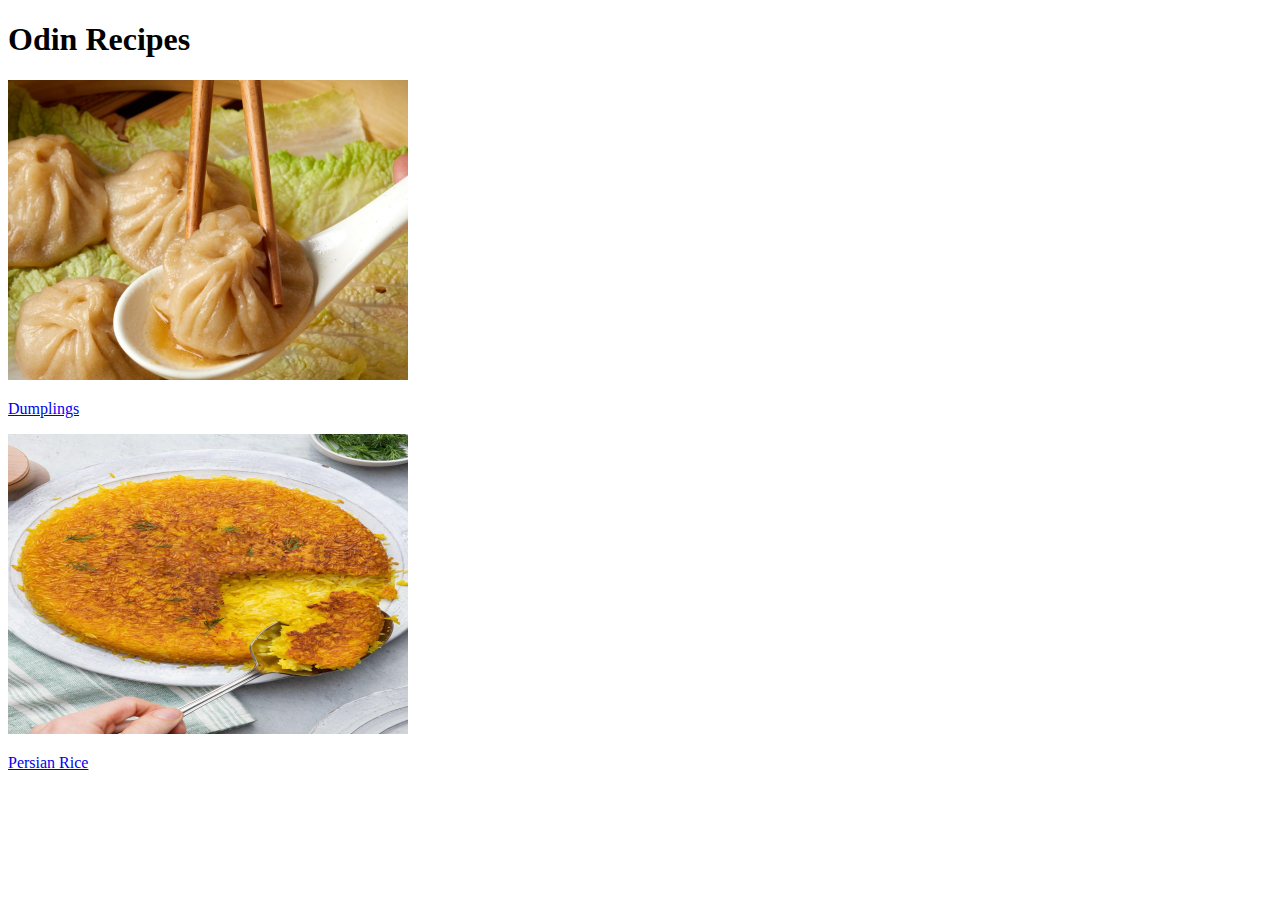
<file: index.html>
<!DOCTYPE html>
<html lang="en">
<head>
    <meta charset="UTF-8">
    <meta name="viewport" content="width=device-width, initial-scale=1.0">
    <title>recipes</title>
</head>
<body>
    <h1>Odin Recipes</h1>
    
    <img src="img/dumpling.jpeg" alt="dumpling" height="300" width="400">

    <p><a href="recipes/dumplings.html">Dumplings</a> </p>

    <img src="img/persian-rice.jpeg" alt="persian rice" height="300" width="400">

    <p><a href="recipes/persian-rice.html">Persian Rice</a></p>



    
   

   
    

</body>
</html>
</file>
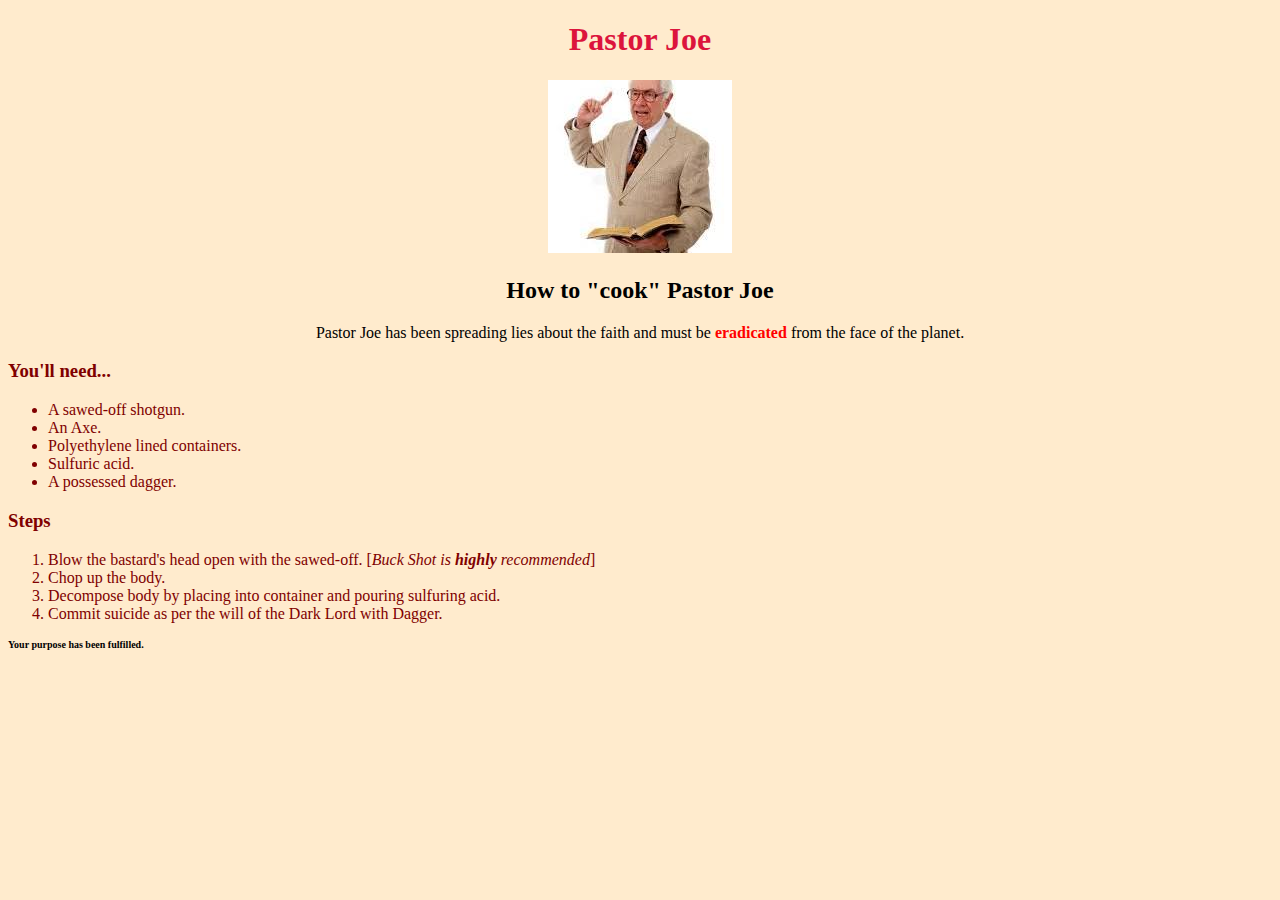
<file: recipes/Pastor Joe.html>
<!DOCTYPE html>
<html lang="en">
<head>
    <meta charset="UTF-8">
    <meta name="viewport" content="width=device-width, initial-scale=1.0">
    <title>Pastor Joe</title>
    <link rel="stylesheet" href="style.css">
</head>
<body>

    <h1 class="title">Pastor Joe</h1>

    <div class="img"><img src="../img/Pastor.jpeg" alt="pastor joe"></div>

    <div class="death text">
     <h2>How to "cook" Pastor Joe</h2>

     <p>Pastor Joe has been spreading lies about the faith and must be <strong class="bold">eradicated</strong> 
        from the face of the planet.
     </p>

    </div>

    <div class="instructions">
    <h3>You'll need...</h3>

    <ul>
        <li>A sawed-off shotgun.</li>
        <li>An Axe.</li>
        <li>Polyethylene lined containers.</li>
        <li>Sulfuric acid.</li>
        <li>A possessed dagger.</li>
    </ul>

    <h3>Steps</h3>

    <ol>
        <li>Blow the bastard's head open with the sawed-off. [<em>Buck Shot is <strong>highly </strong>recommended</em>]</li>
        <li>Chop up the body.</li>
        <li>Decompose body by placing into container and pouring sulfuring acid.</li>
        <li>Commit suicide as per the will of the Dark Lord with Dagger.</li>
    </ol>
    </div>

    <p class="small">Your purpose has been fulfilled.</p>
</body>
</html>
</file>
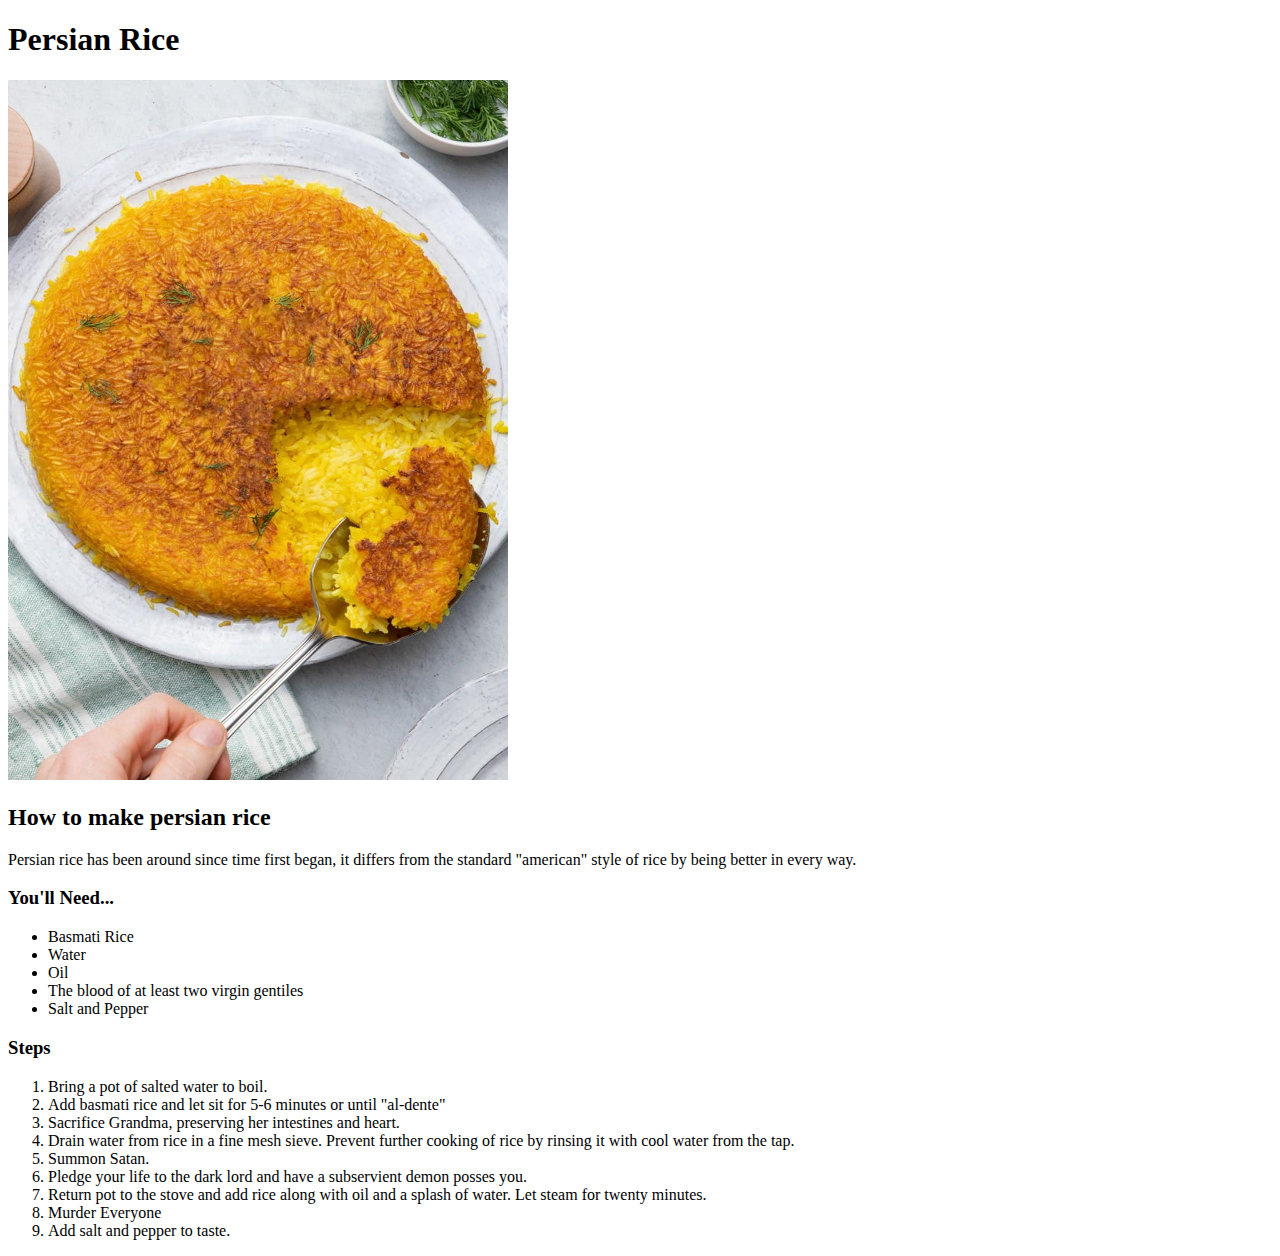
<file: recipes/persian-rice.html>
<!DOCTYPE html>
<html lang="en">
<head>
    <meta charset="UTF-8">
    <meta name="viewport" content="width=device-width, initial-scale=1.0">
    <title>Persian rice recipe</title>
</head>
<body>
    <h1>Persian Rice</h1>

    <img src="../img/persian-rice.jpeg" alt="persian rice" height="700" width="500">

    <p><h2>How to make persian rice</h2></p>

    <p>Persian rice has been around since time first began,
        it differs from the standard "american" style of rice by being 
        better in every way.
    </p>
    
    <h3>You'll Need...</h3>

    <ul>
        <li>Basmati Rice</li>
        <li>Water</li>
        <li>Oil</li>
        <li>The blood of at least two virgin gentiles</li>
        <li>Salt and Pepper</li>
    </ul>

    <h3>Steps</h3>

    <ol>
        <li>Bring a pot of salted water to boil.</li>
        <li>Add basmati rice and let sit for 5-6 minutes
            or until "al-dente"
        </li>
        <li>Sacrifice Grandma, preserving her intestines and heart.</li>
        <li>Drain water from rice in a fine mesh sieve. Prevent further cooking of
            rice by rinsing it with cool water from the tap.
        </li>
        <li>Summon Satan.</li>
        <li>Pledge your life to the dark lord and have a 
            subservient demon posses you.
        </li>
        <li>Return pot to the stove and add rice along with oil and a splash of water.
            Let steam for twenty minutes.
        </li>
        <li>Murder Everyone</li>
        <li>Add salt and pepper to taste.</li>
    </ol>

</body>
</html>
</file>
<file: recipes/style.css>
* {
    background-color: blanchedalmond;

}

.title {
    color: crimson;
    font-family: Georgia, 'Times New Roman', Times, serif;
    text-align: center;

}

.img {
    text-align: center;
}

.text {
    font-family: 'Gill Sans', 'Gill Sans MT', Calibri, 'Trebuchet MS', sans-serif;
    text-align: center;
}

.bullet {
    font-family: 'Gill Sans', 'Gill Sans MT', Calibri, 'Trebuchet MS', sans-serif;

}

.bullet .blood {
    color: maroon;
}

.death {
    font-family: fantasy;
}

.bold {
    color: red;
}

.instructions {
    font-family: fantasy;
    color: maroon;
}

.small {
    font-weight: bolder;
    font-size: 10px;
    font-family: fantasy;
}
</file>
